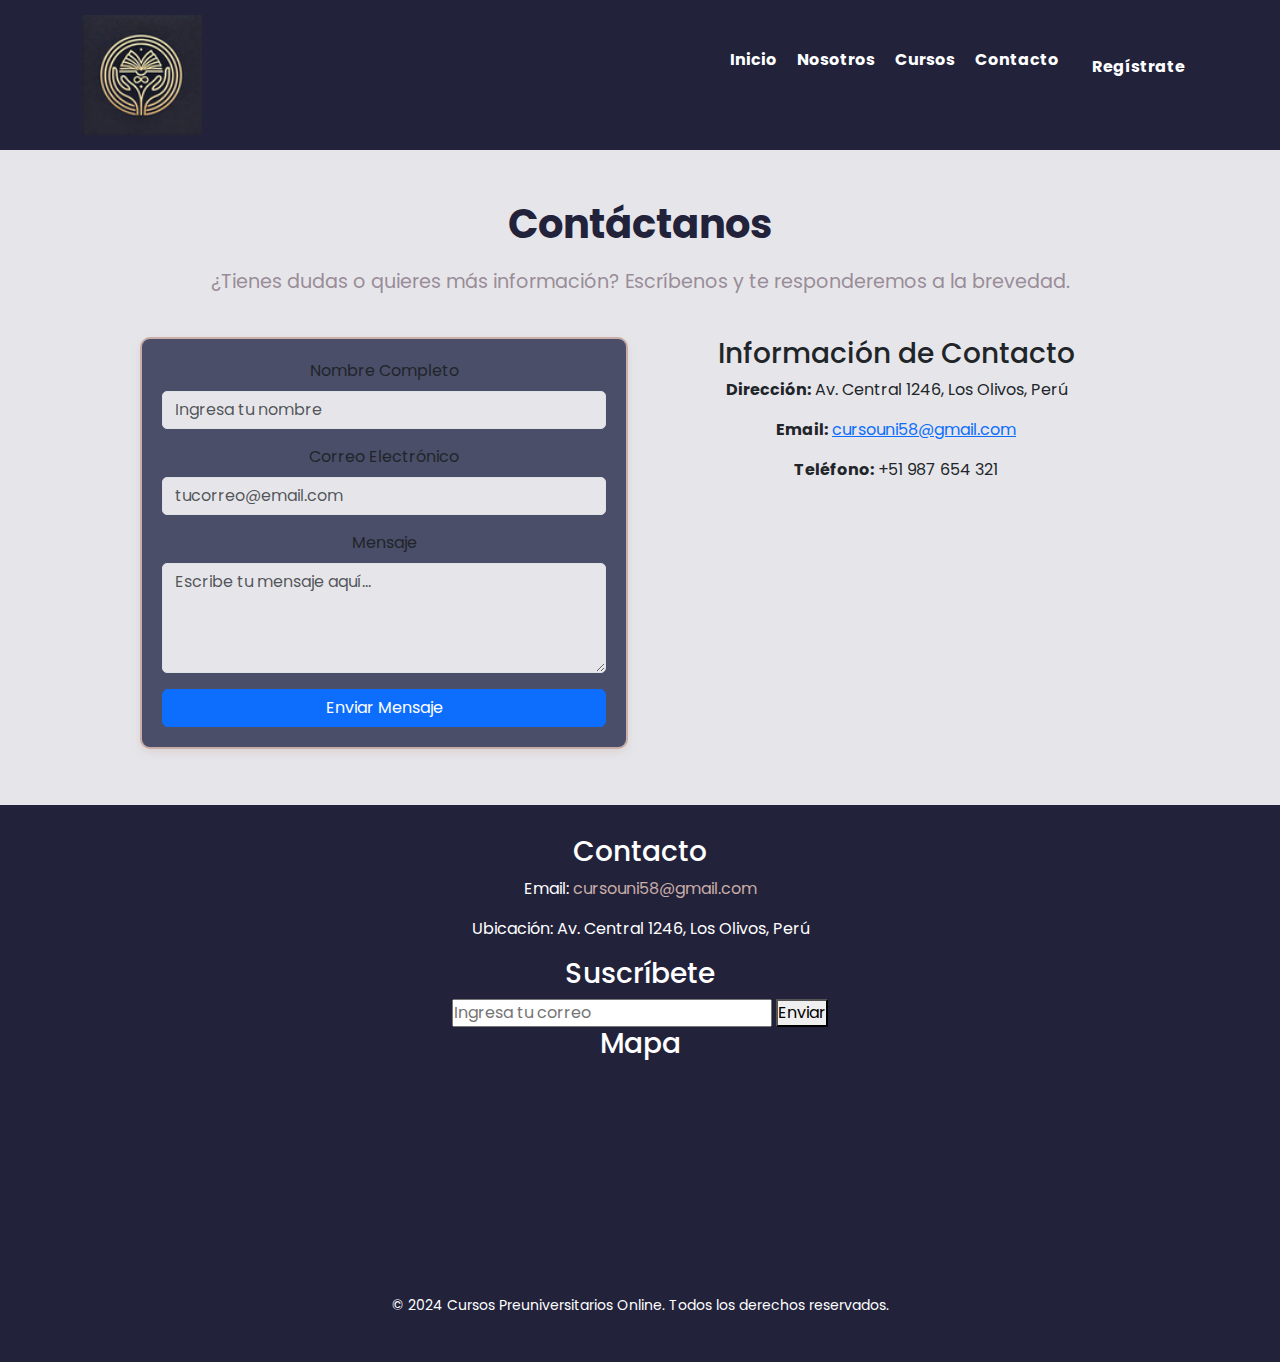
<file: pages/contacto.html>
<!DOCTYPE html>
<html lang="es">
<head>
    <meta charset="UTF-8">
    <meta name="viewport" content="width=device-width, initial-scale=1.0">
    <title>Contacto - Cursos Preuniversitarios Online</title>
    <link rel="stylesheet" href="../styles.css">
    <link rel="stylesheet" href="https://cdn.jsdelivr.net/npm/bootstrap@5.3.0/dist/css/bootstrap.min.css">
</head>
<body>

    <!-- Header -->
    <header class="header">
        <div class="container d-flex justify-content-between align-items-center">
            <a href="../index.html" class="logo">
                <img src="../images/logo.jpg" alt="Logo de la empresa">
            </a>
            <nav>
                <ul class="nav-links">
                    <li><a href="../index.html">Inicio</a></li>
                    <li><a href="./nosotros.html">Nosotros</a></li>
                    <li><a href="./Cursos.html">Cursos</a></li>
                    <li><a href="./contacto.html" class="active">Contacto</a></li>
                    <li><a href="./registrate.html" class="btn btn-registrate">Regístrate</a></li>
                </ul>
            </nav>
        </div>
    </header>

    <!-- Sección Contacto -->
    <section class="contacto">
        <div class="container">
            <h2 class="text-center">Contáctanos</h2>
            <p class="text-center description">
                ¿Tienes dudas o quieres más información? Escríbenos y te responderemos a la brevedad.
            </p>

            <div class="row">
                <!-- Formulario de Contacto -->
                <div class="col-md-6">
                    <form class="contact-form">
                        <div class="mb-3">
                            <label for="nombre" class="form-label">Nombre Completo</label>
                            <input type="text" id="nombre" class="form-control" placeholder="Ingresa tu nombre" required>
                        </div>
                        <div class="mb-3">
                            <label for="email" class="form-label">Correo Electrónico</label>
                            <input type="email" id="email" class="form-control" placeholder="tucorreo@email.com" required>
                        </div>
                        <div class="mb-3">
                            <label for="mensaje" class="form-label">Mensaje</label>
                            <textarea id="mensaje" class="form-control" rows="4" placeholder="Escribe tu mensaje aquí..." required></textarea>
                        </div>
                        <button type="submit" class="btn btn-primary w-100">Enviar Mensaje</button>
                    </form>
                </div>

                <!-- Información de Contacto -->
                <div class="col-md-6">
                    <div class="info-contacto">
                        <h3>Información de Contacto</h3>
                        <p><strong>Dirección:</strong> Av. Central 1246, Los Olivos, Perú</p>
                        <p><strong>Email:</strong> <a href="mailto:cursouni58@gmail.com">cursouni58@gmail.com</a></p>
                        <p><strong>Teléfono:</strong> +51 987 654 321</p>
                    </div>

                    <!-- Mapa -->
                    <div class="mapa">
                        <iframe src="https://www.google.com/maps/embed?pb=..." width="100%" height="250" style="border:0;" allowfullscreen loading="lazy"></iframe>
                    </div>
                </div>
            </div>
        </div>
    </section>

    <!-- Footer -->
    <footer class="footer">
        <div class="container footer-content">
            <div class="footer-section">
                <h3>Contacto</h3>
                <p>Email: <a href="mailto:cursouni58@gmail.com">cursouni58@gmail.com</a></p>
                <p>Ubicación: Av. Central 1246, Los Olivos, Perú</p>
            </div>
            <div class="footer-section">
                <h3>Suscríbete</h3>
                <form action="#" method="post">
                    <input type="email" name="email" placeholder="Ingresa tu correo">
                    <button type="submit">Enviar</button>
                </form>
            </div>
            <div class="footer-section">
                <h3>Mapa</h3>
                <iframe src="https://www.google.com/maps/embed?pb=..." width="100%" height="200" style="border:0;"></iframe>
            </div>
        </div>
        <p class="footer-bottom">&copy; 2024 Cursos Preuniversitarios Online. Todos los derechos reservados.</p>
    </footer>

    <script src="https://cdn.jsdelivr.net/npm/bootstrap@5.3.0/dist/js/bootstrap.bundle.min.js"></script>

</body>
</html>
</file>
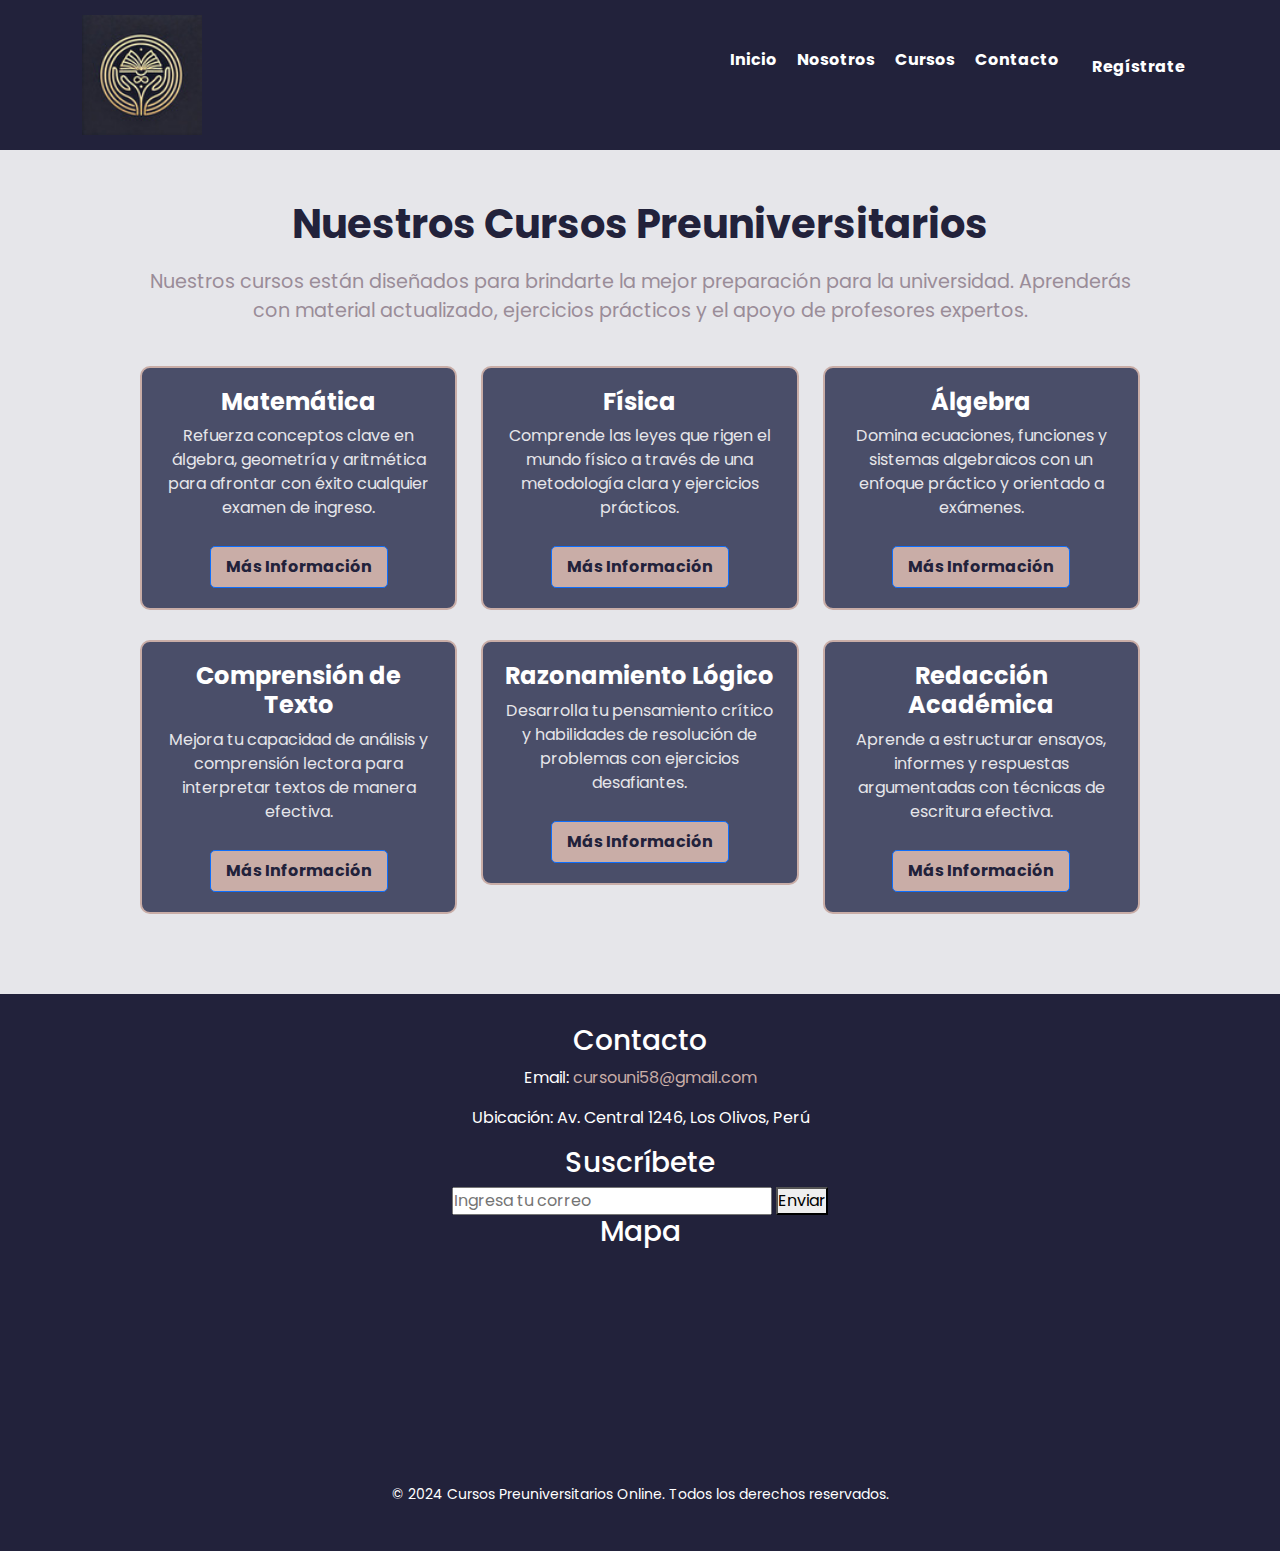
<file: pages/Cursos.html>
<!DOCTYPE html>
<html lang="es">
<head>
    <meta charset="UTF-8">
    <meta name="viewport" content="width=device-width, initial-scale=1.0">
    <title>Cursos - Cursos Preuniversitarios Online</title>
    <link rel="stylesheet" href="../styles.css">
    <link rel="stylesheet" href="https://cdn.jsdelivr.net/npm/bootstrap@5.3.0/dist/css/bootstrap.min.css">
</head>
<body>

    <!-- Header -->
    <header class="header">
        <div class="container d-flex justify-content-between align-items-center">
            <a href="../index.html" class="logo">
                <img src="../images/logo.jpg" alt="Logo de la empresa">
            </a>
            <nav>
                <ul class="nav-links">
                    <li><a href="../index.html">Inicio</a></li>
                    <li><a href="./nosotros.html">Nosotros</a></li>
                    <li><a href="./Cursos.html" class="active">Cursos</a></li>
                    <li><a href="./contacto.html">Contacto</a></li>
                    <li><a href="./registrate.html" class="btn btn-registrate">Regístrate</a></li>
                </ul>
            </nav>
        </div>
    </header>

    <!-- Sección Cursos -->
    <section class="cursos">
        <div class="container">
            <h2 class="text-center">Nuestros Cursos Preuniversitarios</h2>
            <p class="text-center description">
                Nuestros cursos están diseñados para brindarte la mejor preparación para la universidad. 
                Aprenderás con material actualizado, ejercicios prácticos y el apoyo de profesores expertos.
            </p>

            <div class="row">
                <!-- Curso Matemática -->
                <div class="col-md-6 col-lg-4">
                    <div class="curso-card">
                        <h3>Matemática</h3>
                        <p>Refuerza conceptos clave en álgebra, geometría y aritmética para afrontar con éxito cualquier examen de ingreso.</p>
                        <a href="#" class="btn btn-primary">Más Información</a>
                    </div>
                </div>

                <!-- Curso Física -->
                <div class="col-md-6 col-lg-4">
                    <div class="curso-card">
                        <h3>Física</h3>
                        <p>Comprende las leyes que rigen el mundo físico a través de una metodología clara y ejercicios prácticos.</p>
                        <a href="#" class="btn btn-primary">Más Información</a>
                    </div>
                </div>

                <!-- Curso Álgebra -->
                <div class="col-md-6 col-lg-4">
                    <div class="curso-card">
                        <h3>Álgebra</h3>
                        <p>Domina ecuaciones, funciones y sistemas algebraicos con un enfoque práctico y orientado a exámenes.</p>
                        <a href="#" class="btn btn-primary">Más Información</a>
                    </div>
                </div>

                <!-- Curso Comprensión de Texto -->
                <div class="col-md-6 col-lg-4">
                    <div class="curso-card">
                        <h3>Comprensión de Texto</h3>
                        <p>Mejora tu capacidad de análisis y comprensión lectora para interpretar textos de manera efectiva.</p>
                        <a href="#" class="btn btn-primary">Más Información</a>
                    </div>
                </div>

                <!-- Curso Razonamiento Lógico -->
                <div class="col-md-6 col-lg-4">
                    <div class="curso-card">
                        <h3>Razonamiento Lógico</h3>
                        <p>Desarrolla tu pensamiento crítico y habilidades de resolución de problemas con ejercicios desafiantes.</p>
                        <a href="#" class="btn btn-primary">Más Información</a>
                    </div>
                </div>

                <!-- Curso Redacción Académica -->
                <div class="col-md-6 col-lg-4">
                    <div class="curso-card">
                        <h3>Redacción Académica</h3>
                        <p>Aprende a estructurar ensayos, informes y respuestas argumentadas con técnicas de escritura efectiva.</p>
                        <a href="#" class="btn btn-primary">Más Información</a>
                    </div>
                </div>
            </div>
        </div>
    </section>

    <!-- Footer -->
    <footer class="footer">
        <div class="container footer-content">
            <div class="footer-section">
                <h3>Contacto</h3>
                <p>Email: <a href="mailto:cursouni58@gmail.com">cursouni58@gmail.com</a></p>
                <p>Ubicación: Av. Central 1246, Los Olivos, Perú</p>
            </div>
            <div class="footer-section">
                <h3>Suscríbete</h3>
                <form action="#" method="post">
                    <input type="email" name="email" placeholder="Ingresa tu correo">
                    <button type="submit">Enviar</button>
                </form>
            </div>
            <div class="footer-section">
                <h3>Mapa</h3>
                <iframe src="https://www.google.com/maps/embed?pb=..." width="100%" height="200" style="border:0;"></iframe>
            </div>
        </div>
        <p class="footer-bottom">&copy; 2024 Cursos Preuniversitarios Online. Todos los derechos reservados.</p>
    </footer>

    <script src="https://cdn.jsdelivr.net/npm/bootstrap@5.3.0/dist/js/bootstrap.bundle.min.js"></script>

</body>
</html>
</file>
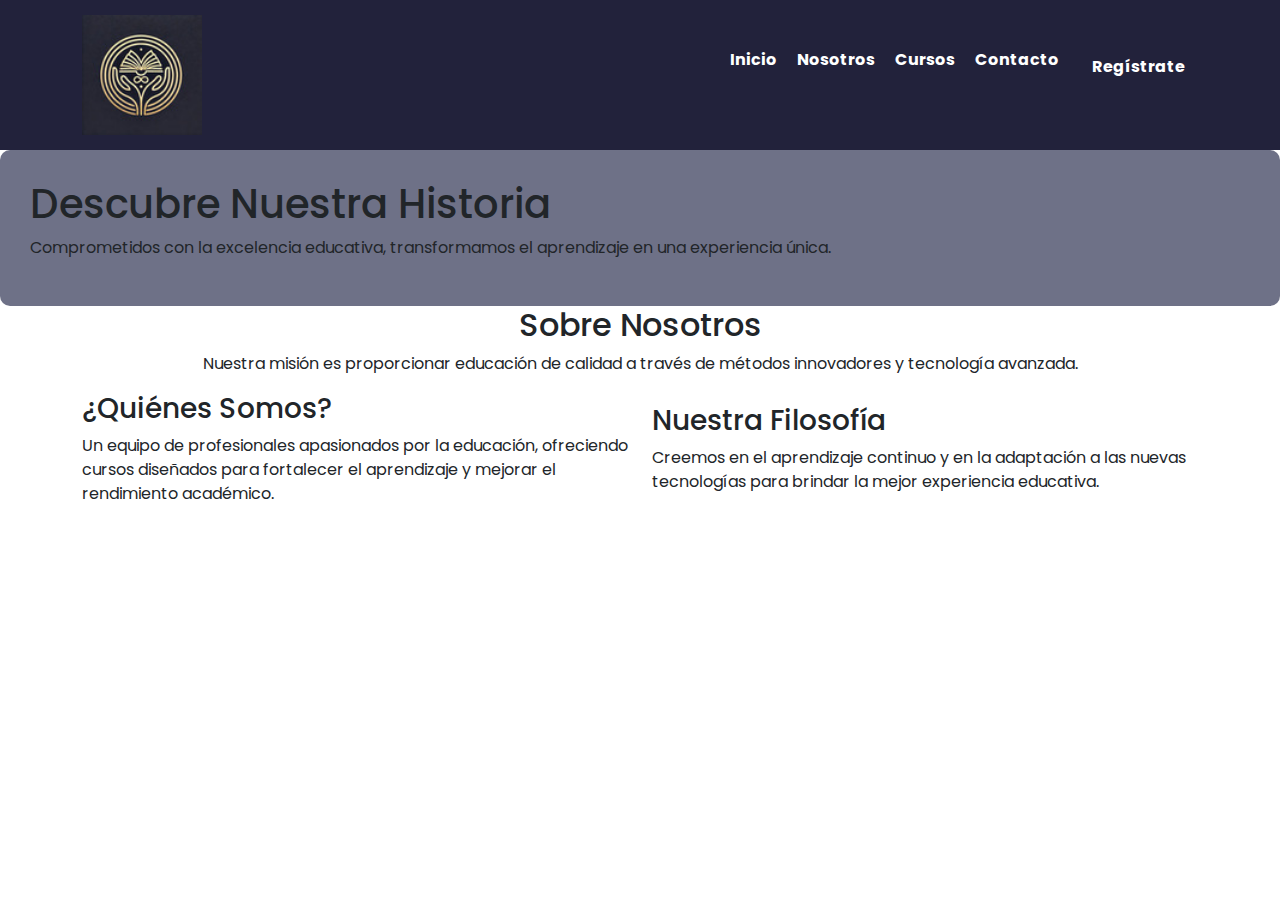
<file: pages/nosotros.html>
<!DOCTYPE html>
<html lang="es">
<head>
    <meta charset="UTF-8">
    <meta name="viewport" content="width=device-width, initial-scale=1.0">
    <title>Nosotros - Cursos Preuniversitarios Online</title>
    <link rel="stylesheet" href="../styles.css">
    <link rel="stylesheet" href="https://cdn.jsdelivr.net/npm/bootstrap@5.3.0/dist/css/bootstrap.min.css">
</head>
<body>

    <!-- Header -->
    <header class="header">
        <div class="container d-flex justify-content-between align-items-center">
            <a href="../index.html" class="logo">
                <img src="../images/logo.jpg" alt="Logo de la empresa">
            </a>
            <nav>
                <ul class="nav-links">
                    <li><a href="../index.html">Inicio</a></li>
                    <li><a href="./nosotros.html" class="active">Nosotros</a></li>
                    <li><a href="./Cursos.html">Cursos</a></li>
                    <li><a href="./contacto.html">Contacto</a></li>
                    <li><a href="./registrate.html" class="btn btn-registrate">Regístrate</a></li>
                </ul>
            </nav>
        </div>
    </header>

    <!-- Sección Hero -->
    <section class="hero-nosotros">
        <div class="hero-content">
            <h1>Descubre Nuestra Historia</h1>
            <p>Comprometidos con la excelencia educativa, transformamos el aprendizaje en una experiencia única.</p>
        </div>
    </section>

    <!-- Sección Nosotros -->
    <section class="nosotros">
        <div class="container">
            <h2 class="text-center">Sobre Nosotros</h2>
            <p class="text-center description">
                Nuestra misión es proporcionar educación de calidad a través de métodos innovadores y tecnología avanzada.
            </p>

            <!-- Primera fila -->
            <div class="row align-items-center mb-5 fade-in">
                <div class="col-md-6">
                    <div class="nosotros-box">
                        <h3>¿Quiénes Somos?</h3>
                        <p>Un equipo de profesionales apasionados por la educación, ofreciendo cursos diseñados para fortalecer el aprendizaje y mejorar el rendimiento académico.</p>
                    </div>
                </div>
                <div class="col-md-6">
                    <div class="nosotros-box">
                        <h3>Nuestra Filosofía</h3>
                        <p>Creemos en el aprendizaje continuo y en la adaptación a las nuevas tecnologías para brindar la mejor experiencia educativa.</p>
                    </div>
                </div>
            </div>

            <!-- Segunda fila -->
            <div class="row align-items-center mb-5 flex-md-row-reverse slide-in">
                <div class="col-md-6">
                    <div class="nosot
</file>
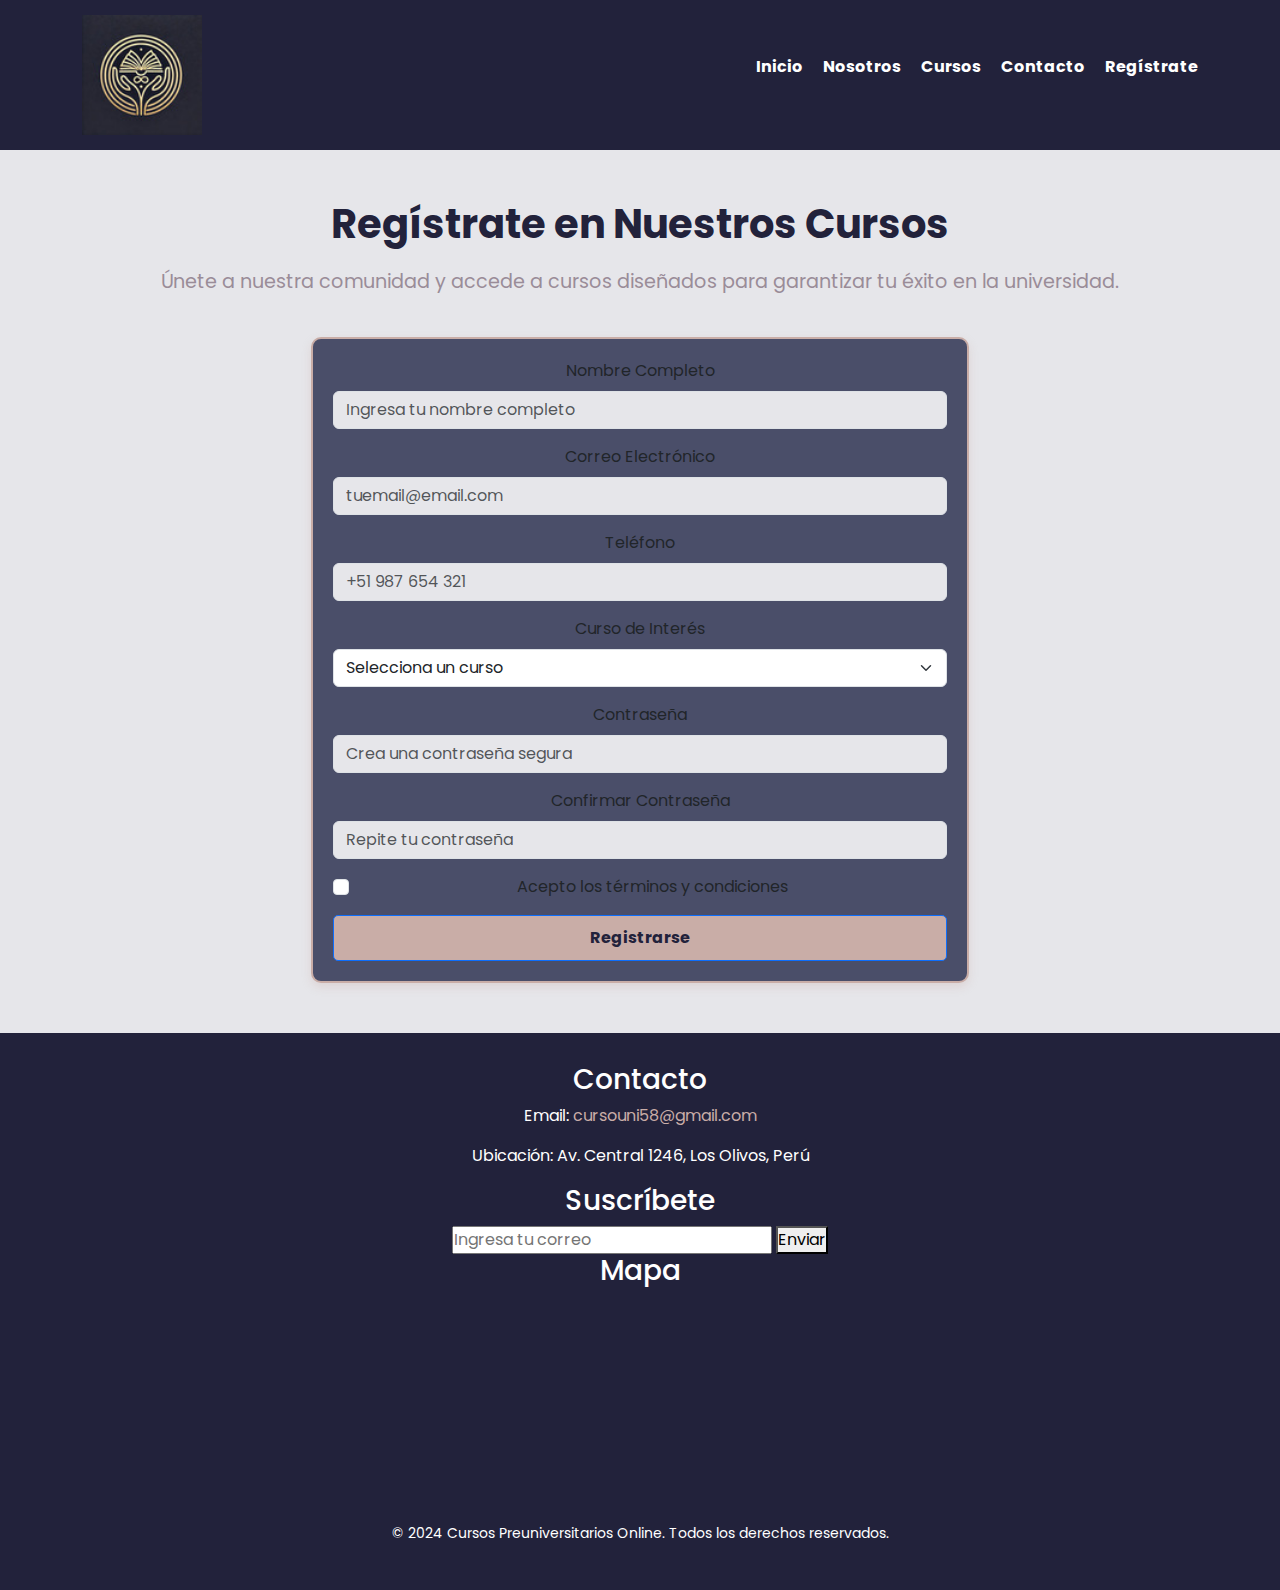
<file: pages/registrate.html>
<!DOCTYPE html>
<html lang="es">
<head>
    <meta charset="UTF-8">
    <meta name="viewport" content="width=device-width, initial-scale=1.0">
    <title>Regístrate - Cursos Preuniversitarios Online</title>
    <link rel="stylesheet" href="../styles.css">
    <link rel="stylesheet" href="https://cdn.jsdelivr.net/npm/bootstrap@5.3.0/dist/css/bootstrap.min.css">
</head>
<body>

    <!-- Header -->
    <header class="header">
        <div class="container d-flex justify-content-between align-items-center">
            <a href="../index.html" class="logo">
                <img src="../images/logo.jpg" alt="Logo de la empresa">
            </a>
            <nav>
                <ul class="nav-links">
                    <li><a href="../index.html">Inicio</a></li>
                    <li><a href="./nosotros.html">Nosotros</a></li>
                    <li><a href="./Cursos.html">Cursos</a></li>
                    <li><a href="./contacto.html">Contacto</a></li>
                    <li><a href="./registrate.html" class="active">Regístrate</a></li>
                </ul>
            </nav>
        </div>
    </header>

    <!-- Sección de Registro -->
    <section class="registro">
        <div class="container">
            <h2 class="text-center">Regístrate en Nuestros Cursos</h2>
            <p class="text-center description">
                Únete a nuestra comunidad y accede a cursos diseñados para garantizar tu éxito en la universidad.
            </p>

            <div class="row justify-content-center">
                <div class="col-md-8">
                    <form class="registro-form">
                        <div class="mb-3">
                            <label for="nombre" class="form-label">Nombre Completo</label>
                            <input type="text" id="nombre" class="form-control" placeholder="Ingresa tu nombre completo" required>
                        </div>
                        <div class="mb-3">
                            <label for="email" class="form-label">Correo Electrónico</label>
                            <input type="email" id="email" class="form-control" placeholder="tuemail@email.com" required>
                        </div>
                        <div class="mb-3">
                            <label for="telefono" class="form-label">Teléfono</label>
                            <input type="tel" id="telefono" class="form-control" placeholder="+51 987 654 321" required>
                        </div>
                        <div class="mb-3">
                            <label for="curso" class="form-label">Curso de Interés</label>
                            <select id="curso" class="form-select" required>
                                <option selected disabled>Selecciona un curso</option>
                                <option value="matematica">Matemática</option>
                                <option value="fisica">Física</option>
                                <option value="algebra">Álgebra</option>
                                <option value="comprension">Comprensión de Texto</option>
                                <option value="logica">Razonamiento Lógico</option>
                                <option value="redaccion">Redacción Académica</option>
                            </select>
                        </div>
                        <div class="mb-3">
                            <label for="password" class="form-label">Contraseña</label>
                            <input type="password" id="password" class="form-control" placeholder="Crea una contraseña segura" required>
                        </div>
                        <div class="mb-3">
                            <label for="confirm-password" class="form-label">Confirmar Contraseña</label>
                            <input type="password" id="confirm-password" class="form-control" placeholder="Repite tu contraseña" required>
                        </div>
                        <div class="form-check mb-3">
                            <input type="checkbox" class="form-check-input" id="terminos" required>
                            <label class="form-check-label" for="terminos">Acepto los términos y condiciones</label>
                        </div>
                        <button type="submit" class="btn btn-primary w-100">Registrarse</button>
                    </form>
                </div>
            </div>
        </div>
    </section>

    <!-- Footer -->
    <footer class="footer">
        <div class="container footer-content">
            <div class="footer-section">
                <h3>Contacto</h3>
                <p>Email: <a href="mailto:cursouni58@gmail.com">cursouni58@gmail.com</a></p>
                <p>Ubicación: Av. Central 1246, Los Olivos, Perú</p>
            </div>
            <div class="footer-section">
                <h3>Suscríbete</h3>
                <form action="#" method="post">
                    <input type="email" name="email" placeholder="Ingresa tu correo">
                    <button type="submit">Enviar</button>
                </form>
            </div>
            <div class="footer-section">
                <h3>Mapa</h3>
                <iframe src="https://www.google.com/maps/embed?pb=..." width="100%" height="200" style="border:0;"></iframe>
            </div>
        </div>
        <p class="footer-bottom">&copy; 2024 Cursos Preuniversitarios Online. Todos los derechos reservados.</p>
    </footer>

    <script src="https://cdn.jsdelivr.net/npm/bootstrap@5.3.0/dist/js/bootstrap.bundle.min.js"></script>

</body>
</html>
</file>
<file: styles.css>
/* Importación de fuente */
@import url('https://fonts.googleapis.com/css2?family=Poppins:wght@300;400;600&display=swap');

* {
    margin: 0;
    padding: 0;
    box-sizing: border-box;
    font-family: 'Poppins', sans-serif;
}

/* Variables de colores */
:root {
    --color-primario: #F4F1DE; /* Beige claro y suave */
    --color-secundario: #E6E6EA; /* Gris muy claro */
    --color-contraste: #9A8C98; /* Gris violáceo suave */
    --color-fuerte: #4A4E69; /* Azul grisáceo oscuro */
    --color-destacado: #22223B; /* Azul profundo y oscuro */
    --color-texto: #2E3B4E; /* Texto oscuro para contraste */
    --color-texto-claro: #FFFFFF; /* Texto claro */
    --color-acento: #C9ADA7; /* Rosa suave para acentos */
}

/* Estilo global */
body {
    background-color: var(--color-primario);
    color: var(--color-texto);
}

/* Header */
.header {
    background: var(--color-destacado);
    padding: 15px 0;
    display: flex;
    justify-content: center;
    align-items: center;
}

.logo img {
    width: 120px;
}

.nav-links {
    list-style: none;
    display: flex;
    gap: 20px;
}

.nav-links li {
    display: inline;
}

.nav-links a {
    text-decoration: none;
    color: var(--color-texto-claro);
    font-weight: bold;
    transition: 0.3s ease;
}

.nav-links a:hover {
    color: var(--color-acento);
}

.btn-registrate {
    background: var(--color-contraste);
    padding: 8px 15px;
    border-radius: 5px;
    transition: 0.3s ease;
    font-weight: bold;
    color: var(--color-texto-claro);
}

.btn-registrate:hover {
    background: var(--color-acento);
    color: var(--color-destacado);
}

/* Hero Section */
.hero {
    background: linear-gradient(to right, rgba(34, 34, 59, 0.8), rgba(34, 34, 59, 0.5)), url('./images/hero.jpg') center/cover no-repeat;
    height: 400px;
    display: flex;
    justify-content: center;
    align-items: center;
    text-align: center;
    color: var(--color-texto-claro);
}

.hero-content {
    background: rgba(74, 78, 105, 0.8);
    padding: 30px;
    border-radius: 10px;
}

.hero h1 {
    font-size: 2.8rem;
    font-weight: bold;
}

.hero p {
    font-size: 1.2rem;
}

.hero .btn-primary {
    background: var(--color-acento);
    padding: 12px 20px;
    border-radius: 8px;
    font-size: 1.2rem;
    text-decoration: none;
    color: var(--color-destacado);
    transition: 0.3s;
    font-weight: bold;
}

.hero .btn-primary:hover {
    background: var(--color-contraste);
    color: var(--color-texto-claro);
}

/* Sección Cursos */
.cursos {
    padding: 50px 10%;
    text-align: center;
    background: var(--color-secundario);
}

.cursos h2 {
    font-size: 2.5rem;
    font-weight: bold;
    color: var(--color-destacado);
    margin-bottom: 20px;
}

.cursos .description {
    font-size: 1.2rem;
    color: var(--color-contraste);
    margin-bottom: 40px;
}

/* Tarjetas de Cursos */
.curso-card {
    background: var(--color-fuerte);
    color: var(--color-texto-claro);
    padding: 20px;
    border-radius: 10px;
    text-align: center;
    transition: transform 0.3s ease, background 0.3s ease;
    margin-bottom: 30px;
    border: 2px solid var(--color-acento);
}

.curso-card h3 {
    font-size: 1.5rem;
    font-weight: bold;
}

.curso-card p {
    font-size: 1rem;
    color: var(--color-secundario);
}

/* Hover Effect */
.curso-card:hover {
    transform: scale(1.05);
    background: var(--color-destacado);
    color: var(--color-texto-claro);
}

.curso-card:hover p {
    color: var(--color-texto-claro);
}

/* Botón de cada curso */
.curso-card .btn {
    background: var(--color-acento);
    color: var(--color-destacado);
    font-weight: bold;
    padding: 8px 15px;
    border-radius: 5px;
    display: inline-block;
    text-decoration: none;
    margin-top: 10px;
    transition: 0.3s ease;
}

.curso-card .btn:hover {
    background: var(--color-contraste);
    color: var(--color-texto-claro);
}

/* Sección Contacto */
.contacto {
    padding: 50px 10%;
    text-align: center;
    background: var(--color-secundario);
}

.contacto h2 {
    font-size: 2.5rem;
    font-weight: bold;
    color: var(--color-destacado);
    margin-bottom: 20px;
}

.contacto .description {
    font-size: 1.2rem;
    color: var(--color-contraste);
    margin-bottom: 40px;
}

/* Formulario de Contacto */
.contact-form {
    background: var(--color-fuerte);
    padding: 20px;
    border-radius: 10px;
    box-shadow: 0px 4px 10px rgba(201, 173, 167, 0.3);
    border: 2px solid var(--color-acento);
}

.contact-form .form-control {
    border-radius: 5px;
    background: var(--color-secundario);
    color: var(--color-texto);
}

/* Sección Registro */
.registro {
    padding: 50px 10%;
    text-align: center;
    background: var(--color-secundario);
}

.registro h2 {
    font-size: 2.5rem;
    font-weight: bold;
    color: var(--color-destacado);
    margin-bottom: 20px;
}

.registro .description {
    font-size: 1.2rem;
    color: var(--color-contraste);
    margin-bottom: 40px;
}

/* Formulario de Registro */
.registro-form {
    background: var(--color-fuerte);
    padding: 20px;
    border-radius: 10px;
    box-shadow: 0px 4px 10px rgba(201, 173, 167, 0.3);
    border: 2px solid var(--color-acento);
}

.registro-form .form-control {
    background: var(--color-secundario);
    color: var(--color-texto);
}

.registro-form .btn {
    background: var(--color-acento);
    color: var(--color-destacado);
    font-weight: bold;
    padding: 10px;
    border-radius: 5px;
    transition: 0.3s ease;
}

.registro-form .btn:hover {
    background: var(--color-contraste);
    color: var(--color-texto-claro);
}

/* Footer */
.footer {
    background: var(--color-destacado);
    color: var(--color-texto-claro);
    padding: 30px 10%;
    text-align: center;
}

.footer a {
    color: var(--color-acento);
    text-decoration: none;
}

.footer-bottom {
    margin-top: 20px;
    font-size: 14px;
}
</file>
